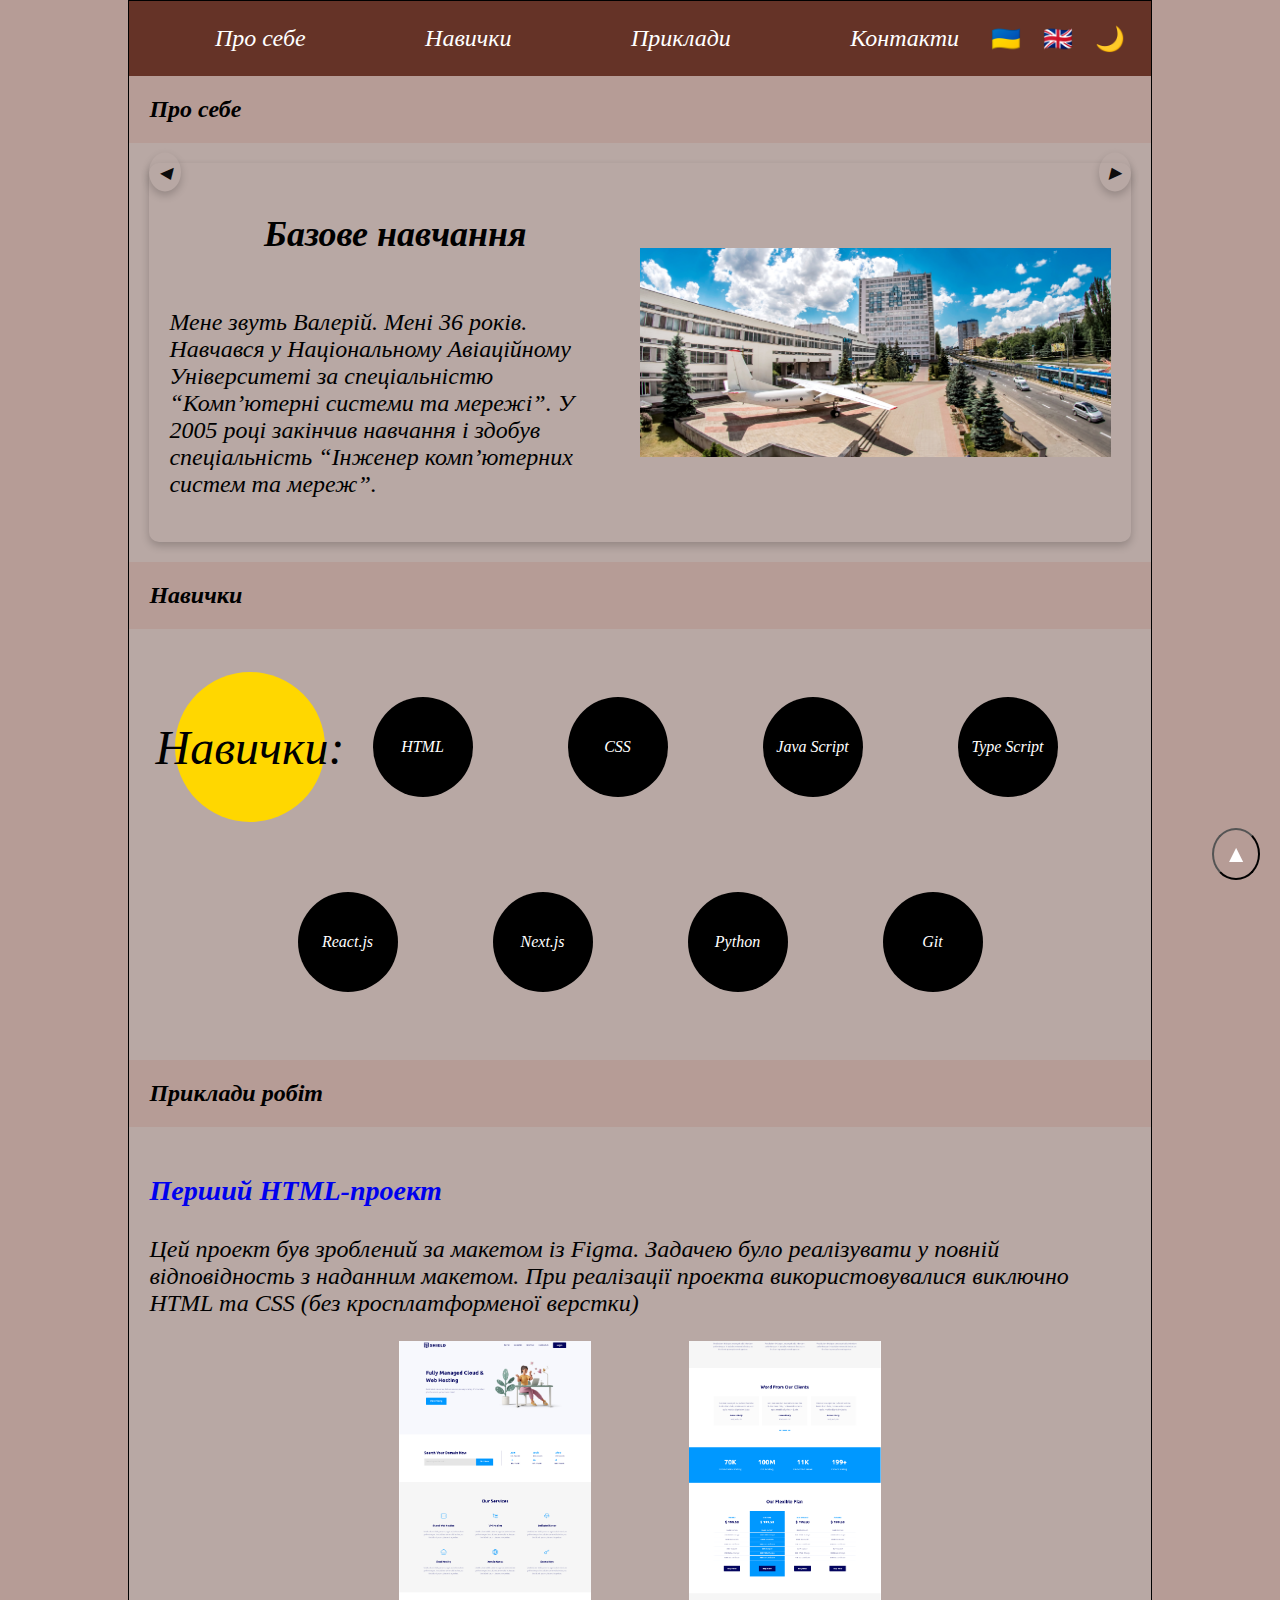
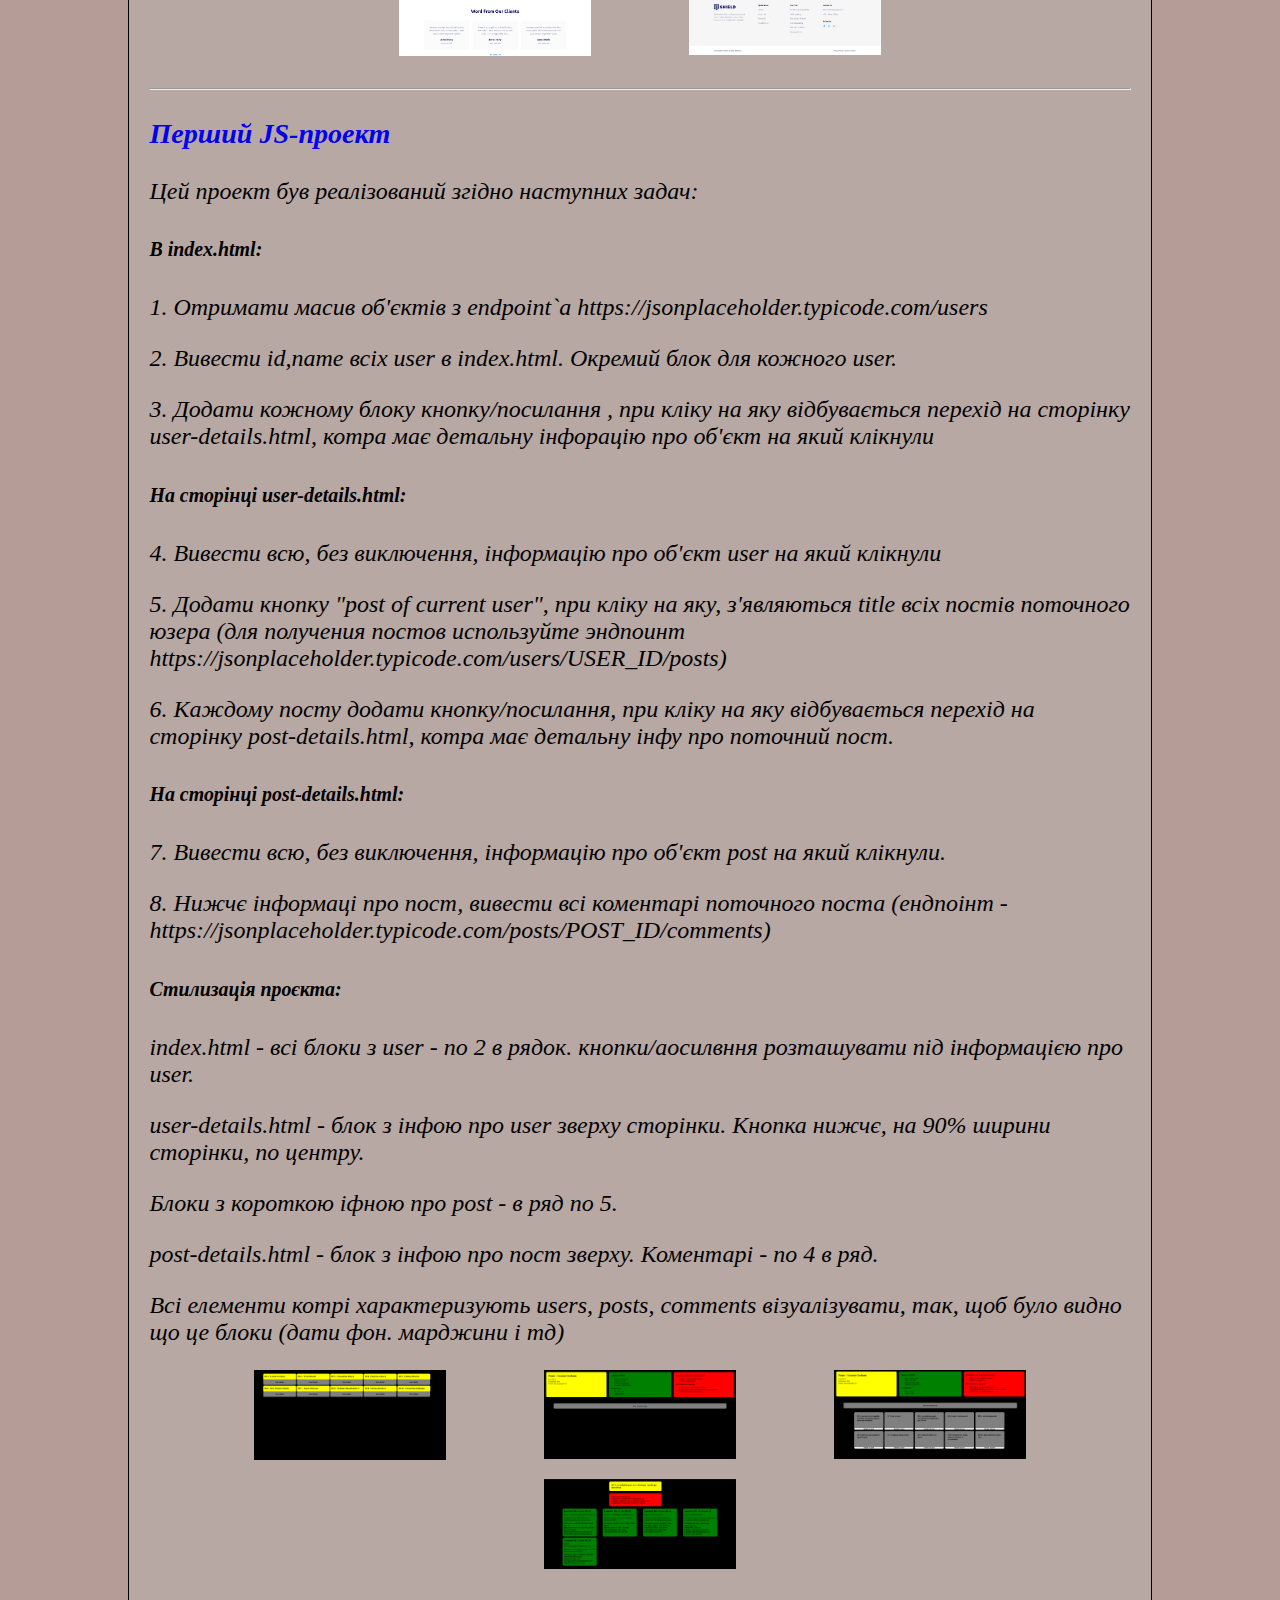
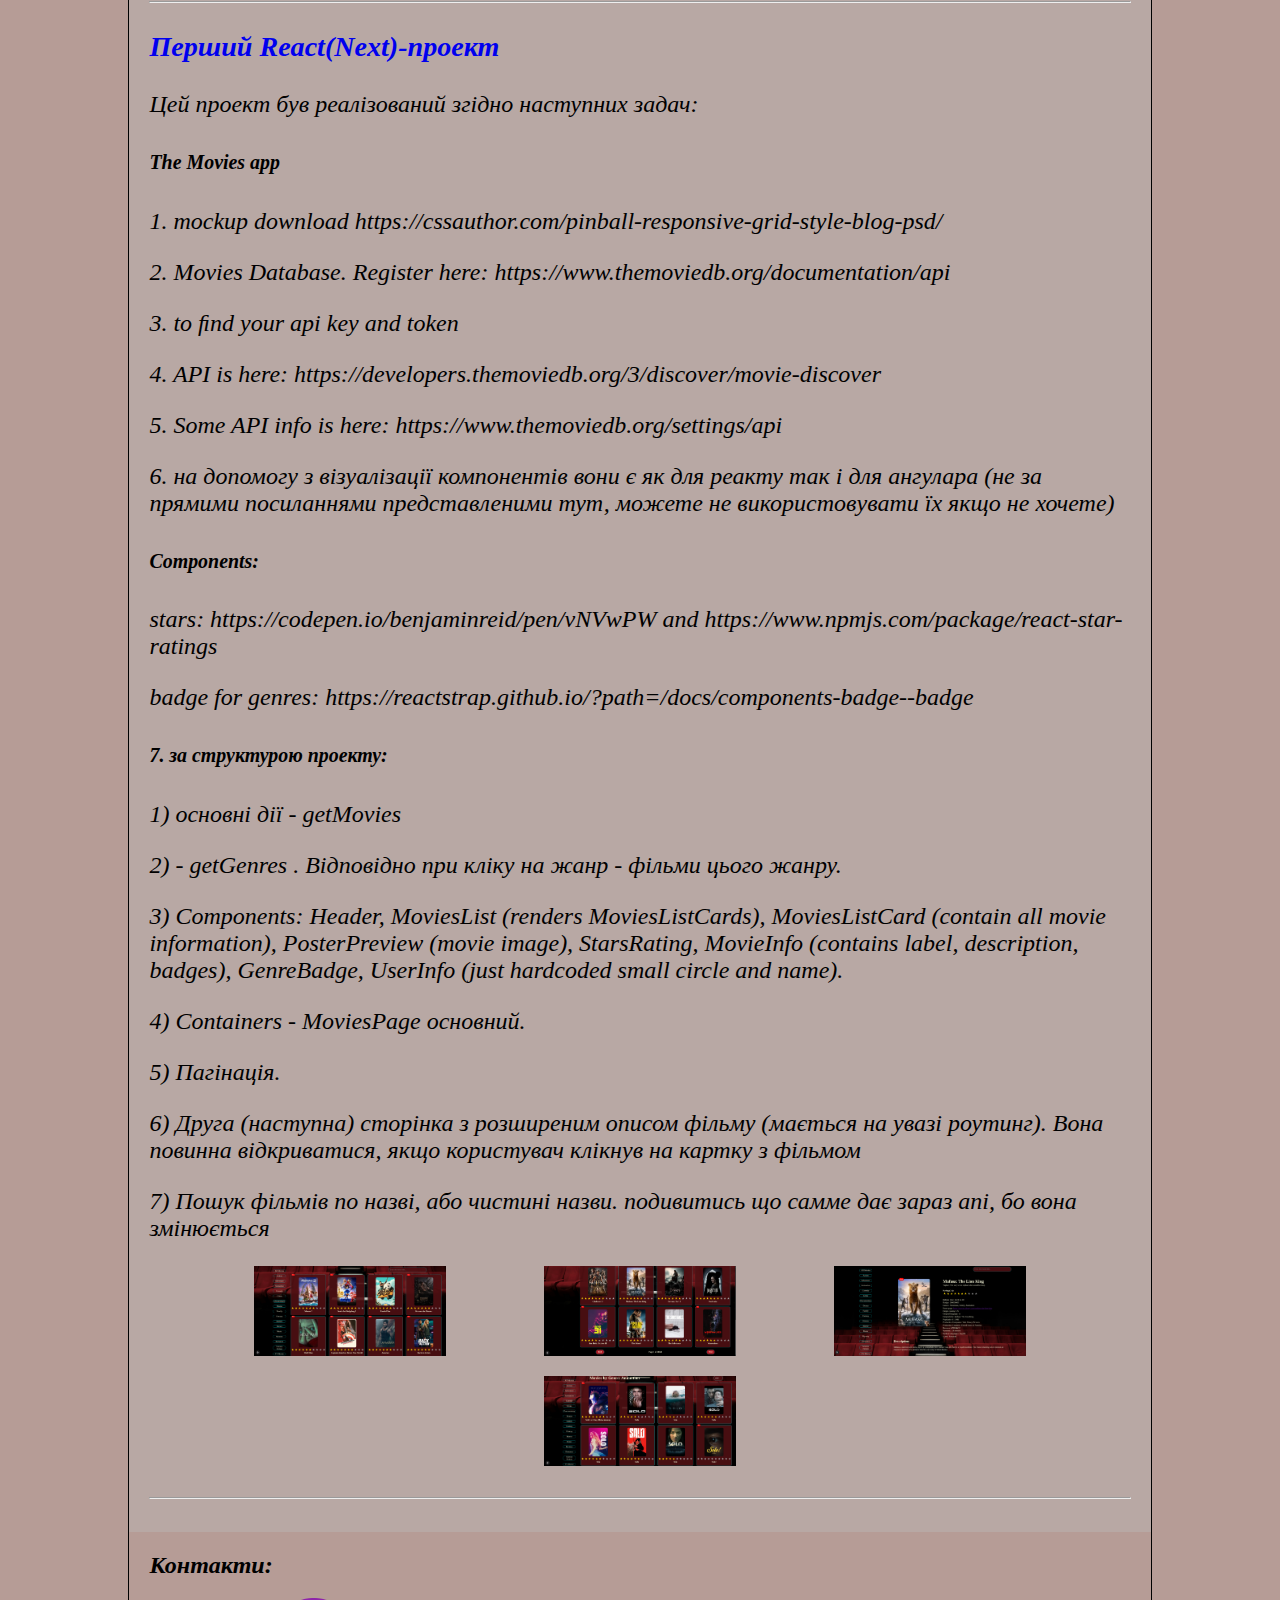
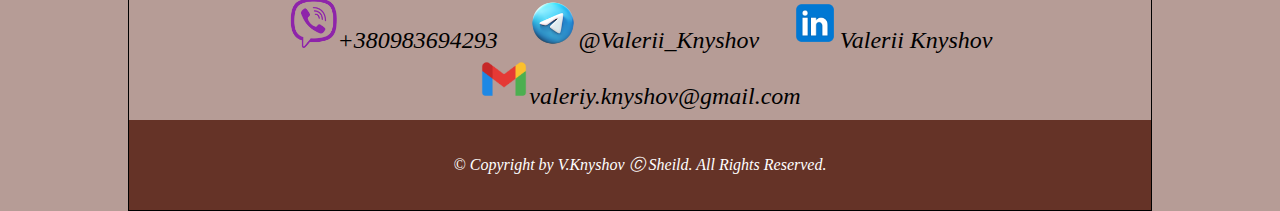
<file: Valerii_Knyshov.html>
<!doctype html>
<html lang="uk">

<head>
    <meta charset="UTF-8">
    <meta name="viewport"
        content="width=device-width, user-scalable=no, initial-scale=1.0, maximum-scale=1.0, minimum-scale=1.0">
    <meta http-equiv="X-UA-Compatible" content="ie=edge">
    <title>Valerii Knyshov</title>
    <link rel="stylesheet" href="/style.css">
    <link rel="stylesheet" href="/style-tablet-768.css">
    <link rel="stylesheet" href="/style-mobile-375.css">
    <link rel="icon" type="image/png" sizes="32x32" href="/favicon/icons32.png">
    <link rel="icon" type="image/png" sizes="16x16" href="/favicon/icons16.png">
</head>

<body>
    <div class="first-step">
        <header>
            <ul>
                <li><a href="#about" data-lang-key="menu-about">Про себе</a></li>
                <li><a href="#skills" data-lang-key="menu-skills">Навички</a></li>
                <li><a href="#example" data-lang-key="example">Приклади</a></li>
                <li><a href="#contacts" data-lang-key="menu-contacts">Контакти</a></li>

            </ul>
            <div class="language-switch">
                <button class="lang-btn" data-lang="uk">🇺🇦</button>
                <button class="lang-btn" data-lang="en">🇬🇧</button>
                <button class="theme-toggle">🌙</button>
            </div>
        </header>
        <!-- "Про себе" -->
        <h2 class="names" data-lang-key="about-title" id="about">Про себе</h2>
        <section class="about">
            <div id="banners">
                <div class="banner active" data-index="0">
                    <div class="oneBanner">
                        <h2 data-lang-key="banner1-title">Базове навчання</h2>
                        <p data-lang-key="banner1-text">Мене звуть Валерій. Мені 36 років. Навчався у Національному
                            Авіаційному Університеті за спеціальністю “Комп’ютерні системи та мережі”. У 2005 році
                            закінчив навчання і здобув спеціальність “Інженер комп’ютерних систем та мереж”.</p>
                    </div>
                    <img style="background-size: cover; width: 50%; background-position: center; background-repeat: no-repeat"
                        src="/media/nau.jpg">
                </div>
                <div class="banner" data-index="1">
                    <div class="oneBanner">
                        <h2 data-lang-key="banner2-title">8+ років у копірайтингу</h2>
                        <p data-lang-key="banner2-text">З 2011 по 2019 (включно) займався написанням текстів для
                            різноманітних ресурсів. У 2017 році спільно з дружиною запустили свій онлайн магазин
                            дитячого одягу, котрий працював до 2022 року(включно). Займався рекламою у FB, Instagram та
                            Viber.</p>
                    </div>
                    <img style="background-size: cover; width: 50%; background-position: center; background-repeat: no-repeat;"
                        src="/media/kopirait.jpeg">
                </div>
                <div class="banner" data-index="2">
                    <div class="oneBanner">
                        <h2 data-lang-key="banner3-title">Developer</h2>
                        <p data-lang-key="banner3-text">Пройшов навчання программуванню у спеціалізованій школі OKTEN
                            school (липень 2024 - січень 2025). Закінчив курс за напрямком PythonComplex</p>
                    </div>
                    <img style="background-size: cover; width: 100%; background-position: center; background-repeat: no-repeat;"
                        src="/media/okten.jpg">
                </div>
            </div>
            <div class="arrow left">&#9664;</div>
            <div class="arrow right">&#9654;</div>
        </section>
        <!-- "Основні навички" -->
        <h2 class="names" data-lang-key="skills-title" id="skills">Навички</h2>
        <section class="skills-section">
            <div class="rays-container">
                <div class="sun" data-lang-key="skills-sun">Навички:</div>
                <div class="ray"><span data-lang-key="skill-html">HTML</span></div>
                <div class="ray"><span data-lang-key="skill-css">CSS</span></div>
                <div class="ray"><span data-lang-key="skill-js">Java Script</span></div>
                <div class="ray"><span data-lang-key="skill-ts">Type Script</span></div>
                <div class="ray"><span data-lang-key="skill-react">React.js</span></div>
                <div class="ray"><span data-lang-key="skill-next">Next.js</span></div>
                <div class="ray"><span data-lang-key="skill-python">Python</span></div>
                <div class="ray"><span data-lang-key="skill-git">Git</span></div>
            </div>
        </section>
        <!-- "Приклади робіт" -->

        <h2 class="names" id="example">Приклади робіт</h2>


        <section style="font-size: 150%;">


            <div>
                <h3> <a href="https://github.com/VKnyshov/Final_Project_HTML.git" style="text-decoration: none;">Перший
                        HTML-проект</a></h3>
                <p>Цей проект був зроблений за макетом із Figma. Задачею було реалізувати у повній відповідность з
                    наданним макетом. При реалізації проекта використовувалися виключно HTML та СSS (без
                    кросплатформеної верстки)</p>
                <div class="example">
                    <img src="/media/examples/html1.png" alt="test work HTML">
                    <img src="/media/examples/html3.png" alt="test work HTML">
                </div>
                <hr>
            </div>
            <div>
                <h3> <a href="https://github.com/VKnyshov/Final_Project_JS.git" style="text-decoration: none;">Перший
                        JS-проект</a></h3>
                <p>Цей проект був реалізований згідно наступних задач:</p>
                <h5>В index.html:</h5>
                <p>1. Отримати масив об'єктів з endpoint`а https://jsonplaceholder.typicode.com/users</p>
                <p>2. Вивести id,name всіх user в index.html. Окремий блок для кожного user.</p>
                <p>3. Додати кожному блоку кнопку/посилання , при кліку на яку відбувається перехід на сторінку
                    user-details.html, котра має детальну інфорацію про об'єкт на який клікнули</p>


                <h5>На сторінці user-details.html:</h5>
                <p>4. Вивести всю, без виключення, інформацію про об'єкт user на який клікнули</p>
                <p>5. Додати кнопку "post of current user", при кліку на яку, з'являються title всіх постів поточного
                    юзера
                    (для получения постов используйте эндпоинт https://jsonplaceholder.typicode.com/users/USER_ID/posts)
                </p>
                <p>6. Каждому посту додати кнопку/посилання, при кліку на яку відбувається перехід на сторінку
                    post-details.html, котра має детальну інфу про поточний пост.</p>
                <h5>На сторінці post-details.html:</h5>
                <p>7. Вивести всю, без виключення, інформацію про об'єкт post на який клікнули. </p>
                <p>8. Нижчє інформаці про пост, вивести всі коментарі поточного поста (ендпоінт -
                    https://jsonplaceholder.typicode.com/posts/POST_ID/comments) </p>

                <h5>Стилизація проєкта:</h5>
                <p>index.html - всі блоки з user - по 2 в рядок. кнопки/аосилвння розташувати під інформацією про user.
                </p>
                <p>user-details.html - блок з інфою про user зверху сторінки. Кнопка нижчє, на 90% ширини сторінки, по
                    центру.</p>
                <p>Блоки з короткою іфною про post - в ряд по 5.</p>
                <p>post-details.html - блок з інфою про пост зверху. Коментарі - по 4 в ряд.</p>
                <p>Всі елементи котрі характеризують users, posts, comments візуалізувати, так, щоб було видно що це
                    блоки
                    (дати фон. марджини і тд)</p>
                <div class="example">
                    <img src="/media/examples/js1.png" alt="test work JS">
                    <img src="/media/examples/js2.png" alt="test work JS">
                    <img src="/media/examples/js3.png" alt="test work JS">
                    <img src="/media/examples/js4.png" alt="test work JS">
                </div>
                <hr>
            </div>


            <div>
                <h3> <a href="https://github.com/VKnyshov/REACT_Final_project.git" style="text-decoration: none;">Перший React(Next)-проект</a> </h3>
                <p>Цей проект був реалізований згідно наступних задач:</p>

                <h5>The Movies app </h5>
                <p>1. mockup download https://cssauthor.com/pinball-responsive-grid-style-blog-psd/</p>
                <p>2. Movies Database. Register here: https://www.themoviedb.org/documentation/api</p>
                <p>3. to ﬁnd your api key and token</p>
                <p> 4. API is here: https://developers.themoviedb.org/3/discover/movie-discover</p>
                <p>5. Some API info is here: https://www.themoviedb.org/settings/api</p>
                <p>6. на допомогу з візуалізації компонентів вони є як для реакту так і для ангулара (не за прямими
                    посиланнями представленими тут, можете не використовувати їх якщо не хочете)</p>
                <h5>Components:</h5>
                <p> stars: https://codepen.io/benjaminreid/pen/vNVwPW and
                    https://www.npmjs.com/package/react-star-ratings </p>
                <p>badge for genres: https://reactstrap.github.io/?path=/docs/components-badge--badge</p>
                <h5>7. за структурою проекту:</h5>
                <p>1) основні дії - getMovies</p>

                <p>2) - getGenres . Відповідно при кліку на жанр - фільми цього жанру. </p>
                <p>3) Components: Header, MoviesList (renders MoviesListCards), MoviesListCard (contain all movie
                    information), PosterPreview (movie image), StarsRating, MovieInfo (contains label, description,
                    badges), GenreBadge, UserInfo (just hardcoded small circle and name). </p>
                <p>4) Containers - MoviesPage основний.</p>
                <p>5) Пагінація.</p>
                <p>6) Друга (наступна) сторінка з розширеним описом фільму (мається на увазі роутинг). Вона повинна
                    відкриватися, якщо користувач клікнув на картку з фільмом </p>
                <p>7) Пошук фільмів по назві, або чистині назви. подивитись що самме дає зараз апі, бо вона змінюється
                </p>
                <div class="example">
                    <img src="/media/examples/next1.png" alt="test work Next">
                    <img src="/media/examples/Next2.png" alt="test work Next">
                    <img src="/media/examples/Next3.png" alt="test work Next">
                    <img src="/media/examples/Next4.png" alt="test work Next">
                </div>
                <hr>
            </div>



            <div></div>
            <div></div>
            <div></div>





        </section>



        <!-- "Контакти" -->
        <h2 class="names" data-lang-key="contacts-title" id="contacts">Контакти:</h2>


        <address class="contacts">
            <!-- Вайбер -->
            <a href="viber://chat?number=%2B380983694293" target="_blank" title="Viber"
                style="text-decoration: none; color: inherit;">
                <img src="/media/viber.png" alt="Viber">+380983694293</a>
            <!-- Телеграм -->
            <a href="https://t.me/Valerii_Knyshov" target="_blank" title="Telegram"
                style="text-decoration: none; color: inherit;">
                <img src="/media/telegram.png" alt="Telegram">@Valerii_Knyshov</a>
            <!-- LinkedIn -->
            <a href="https://www.linkedin.com/in/valerii-knyshov-49817715b/" target="_blank" title="LinkedIn"
                style="text-decoration: none; color: inherit;">
                <img src="/media/linkDL.png" alt="LinkedIn">Valerii Knyshov</a>
            <!-- Email -->
            <a href="mailto:valeriy.knyshov@gmail.com" title="Email" style="text-decoration: none; color: inherit;">
                <img src="/media/gmail.png" alt="Email">valeriy.knyshov@gmail.com
            </a>
        </address>


        <footer class="footer">
            <p data-lang-key="footer-copyright">© Copyright by V.Knyshov Ⓒ Sheild. All Rights Reserved.</p>
        </footer>
    </div>
    <button class="scroll-to-top">&#9650;</button>
    <script src="main.js"></script>
</body>

</html>
</file>
<file: style.css>
:root {
    --background-color: #b69c96;
    --text-color: #000;
    --header-background: #653327;
    --section-background: #b8a8a4;
    --sun-color: gold;
    --ray-color: black;
    --ray-hover-color: yellow;
    --ray-text-color: #fff;
    --footer-background: #653327;
    --footer-text-color: #fff;
    --arrow-color: rgb(12, 12, 12);
    --arrow-hover-color: #b69c96;
    --scroll-to-top-icon-color: #fff;
    --scroll-to-top-hover-color: rgba(255, 255, 255, 0.3);
    --theme-toggle-size: 20px;
    --theme-toggle-hover-color: rgba(255, 255, 255, 0.3);
}

[data-theme="dark"] {
    --background-color: #121212;
    --text-color: #fff;
    --header-background: #222;
    --section-background: #333;
    --sun-color: #ffcc00;
    --ray-color: #fff;
    --ray-hover-color: #ffcc00;
    --ray-text-color: #000;
    --footer-background: #222;
    --footer-text-color: #fff;
    --arrow-color: #fff;
    --arrow-hover-color: #555;
    --scroll-to-top-icon-color: #fff;
    --scroll-to-top-hover-color: rgba(0, 0, 0, 0.3);
    --theme-toggle-size: 20px;
    --theme-toggle-hover-color: rgba(0, 0, 0, 0.3);
}

body {
    margin: 0;
    padding: 0;
    box-sizing: border-box;
    font-style: italic;
    background-color: var(--background-color);
    color: var(--text-color);
}

.first-step {
    border: 1px solid black;
    margin: 0 10%;
}

header {
    height: 10%;
    display: flex;
    background-color: var(--header-background);
    justify-content: space-between;
    align-items: center;
    padding: 0 20px;
}

header ul {
    list-style: none;
    width: 100%;
    display: flex;
    justify-content: center;
    align-items: center;
    gap: 15%;
    font-size: 150%;
}

header ul a {
    text-decoration: none;
    color: white;
}

.language-switch {
    display: flex;
    gap: 10px;
}

.lang-btn {
    background-color: transparent;
    border: none;
    color: var(--scroll-to-top-icon-color);
    font-size: 24px;
    cursor: pointer;
    transition: background-color 0.3s;
}

.lang-btn:hover {
    background-color: var(--theme-toggle-hover-color);
}

.names {
    padding-left: 2%;
    height: 5%;
}

/* ------------------------------------------------------------------------------------------------------------------- */
section {
    padding: 2%;
    position: relative;
    background-color: var(--section-background);
}

.about {
    height: 40%;
}

.banner {
    background-size: cover;
    background-position: center;
    background-repeat: no-repeat;
    padding: 20px;
    border-radius: 10px;
    box-shadow: 0 4px 8px rgba(0, 0, 0, 0.2);
    display: none;
}

.banner.active {
    display: flex;
    justify-content: center;
    align-items: center;
    gap: 2%;
}

.oneBanner {
    display: flex;
    align-items: center;
    justify-content: center;
    flex-direction: column;
    font-size: 150%;
}

.arrow {
    position: absolute;
    top: 7%;
    transform: translateY(-50%);
    cursor: pointer;
    font-size: 100%;
    color: var(--arrow-color);
    padding: 10px;
    border-radius: 50%;
    box-shadow: 0 4px 8px rgba(0, 0, 0, 0.2);
}

.arrow.left {
    left: 20px;
}

.arrow.right {
    right: 20px;
}

.arrow:hover {
    background-color: var(--arrow-hover-color);
}

/* --------------------------------------------------------------------------------------------------------------------------- */
.skills-section {
    display: flex;
    justify-content: center;
    align-items: center;
    flex-direction: column;
    flex-wrap: wrap;
    margin: 0 auto;
}


@keyframes rotateSun {
    0% {
        transform: rotate(0deg);
    }

    100% {
        transform: rotate(360deg);
    }
}

.sun {
    width: 150px;
    height: 150px;
    background-color: var(--sun-color);
    border-radius: 50%;
    display: flex;
    justify-content: center;
    align-items: center;
    position: relative;
    z-index: 1;
    font-size: 300%;
    animation: rotateSun 10s linear infinite;
}

.sun span {
    display: inline-block;
    transform: rotate(-360deg);
    animation: rotateSunText 5s linear infinite reverse;
}

@keyframes rotateSunText {
    0% {
        transform: rotate(0deg);
    }

    100% {
        transform: rotate(-360deg);
    }
}

.ray {
    width: 100px;
    height: 100px;
    background-color: var(--ray-color);
    border-radius: 50%;
    margin: 5%;
    display: flex;
    flex-wrap: wrap;
    justify-content: center;
    align-items: center;
    transition: background-color 0.3s;
    position: relative;
    z-index: 0;
    color: var(--ray-text-color);
    font-weight: 300;
}

.ray:hover {
    background-color: var(--ray-hover-color);
    color: var(--ray-text-color);
}

.rays-container {
    display: flex;
    justify-content: center;
    align-items: center;
    flex-wrap: wrap;
}

.scroll-to-top {
    position: fixed;
    bottom: 20px;
    right: 20px;
    background-color: transparent;
    color: var(--scroll-to-top-icon-color);
    padding: 10px;
    border-radius: 50%;
    cursor: pointer;
    opacity: 1;
    transition: background-color 0.3s;
    display: block;
    font-size: 24px;
}

.scroll-to-top:hover {
    background-color: var(--scroll-to-top-hover-color);
}

/* ---------------------------------------------------------------------------------------------------------------------- */
.contacts {
    text-align: center;
    display: flex;
    justify-content: center;
    gap: 3%;
    align-items: center;
    flex-wrap: wrap;
}

.contacts a {
    font-size: 150%;
}

.contacts img {
    width: 50px;
    height: 50px;
}

/* ---------------------------------------------------------------------------------------------------------------------- */
.footer {
    display: flex;
    justify-content: center;
    align-items: center;
    flex-direction: column;
    height: 10vh;
    color: var(--footer-text-color);
    background-color: var(--footer-background);
    margin-top: 10px;
}

/* ---------------------------------------------------------------------------------------------------------------------- */
.theme-toggle {
    background-color: transparent;
    border: none;
    color: var(--scroll-to-top-icon-color);
    font-size: calc(var(--theme-toggle-size) * 1.2);
    cursor: pointer;
    transition: background-color 0.3s;
}

.theme-toggle:hover {
    background-color: var(--theme-toggle-hover-color);
}

/* ---------------------------------------------------------------------------------------------------------------------- */
.example {
    display: flex;
    gap: 10%;
    justify-content: center;
    align-items: center;
    flex-wrap: wrap;
}
.exampleTexts{
    font-size: 150%;
}

.example img {
    width: 15vw;
    height: auto;
    position: relative;
    transition: 0.5s linear;
    padding-bottom: 2%;
}

.example img:hover {
    position: relative;
    border-radius: 0%;
    transition: 0.5s linear;
    transform: scale(1.8, 1.8);

}
</file>
<file: style-tablet-768.css>
@media screen and (min-width: 375px) and (max-width: 768px) {
    .banner.active {
        flex-direction: column;
    }

    .contacts {
        flex-direction: column;
        gap: 5%;
        align-items: flex-start;
        padding: 2% 20%;
    }
}
</file>
<file: style-mobile-375.css>
@media screen and (min-width: 0px) and (max-width: 375px) {

    header {
        padding: 0;
        gap: 5%;
    }


    .language-switch {
        gap: 2px;
    }


    header ul {
        font-size: 80%;
        gap: 10%;
        padding-left: 5%;
    }

    .names {
        font-size: 80%;
    }

    .banner.active {
        flex-direction: column;
    }

    .oneBanner {
        font-size: 100%;
    }

    .sun {
        width: 110px;
        height: 110px;
        font-size: 250%;

    }

    .ray {
        width: 80px;
        height: 80px;
        font-weight: 100;
    }

    .contacts img {
        width: 25px;
        height: 25px;
    }

    .contacts {
        gap: 5%;
        justify-content: flex-start;
        padding-left: 20%;
    }

    .contacts a {
        font-size: 100%;
    }

    .footer {
        font-size: 70%;
    }
}
</file>
